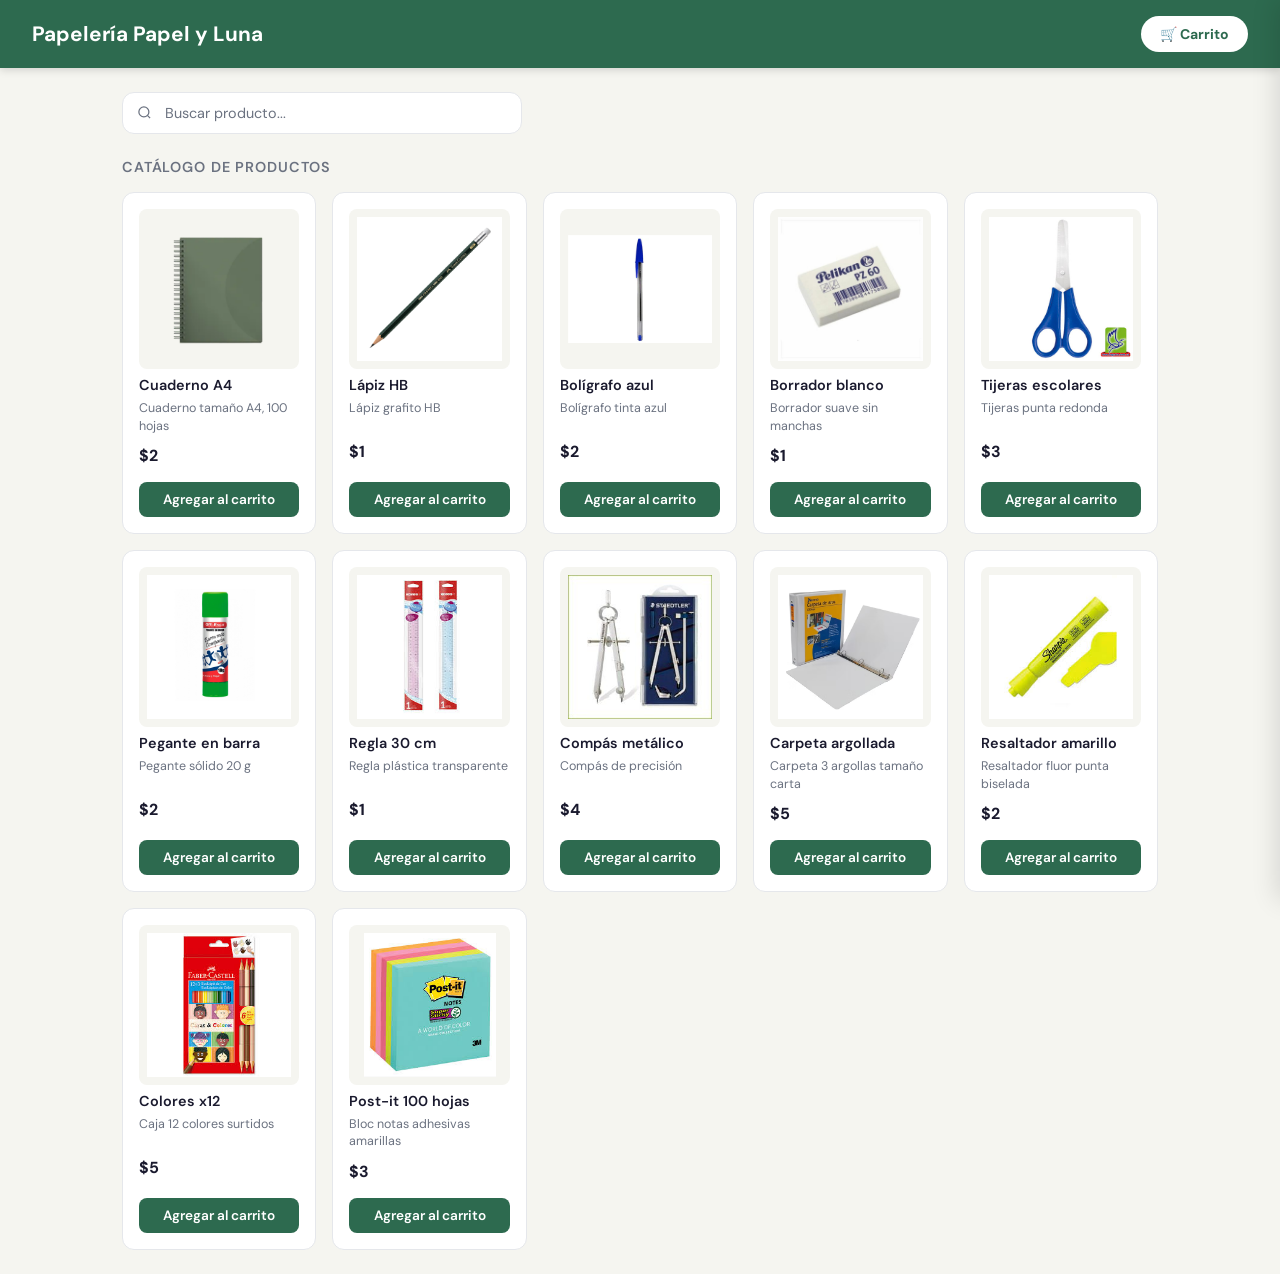
<file: Catalogo_Productos.html>
<!DOCTYPE html>
<html lang="es">
<head>
    <meta charset="UTF-8">
    <title>Catálogo y Carrito - Papel y Luna</title>
    <meta name="viewport" content="width=device-width, initial-scale=1.0">
    <link rel="stylesheet" href="css/estilos_catalogo.css">
</head>
<body>

    <header>
        <h1>Papelería Papel y Luna</h1>
        <button id="btn-abrir-carrito">🛒 Carrito</button>
    </header>

    <!-- Fondo oscuro al abrir carrito -->
    <div id="overlay-carrito"></div>

    <main>

        <!-- Búsqueda -->
        <section id="busqueda">
            <input 
                type="text" 
                id="input-busqueda" 
                placeholder="Buscar producto..."
                autocomplete="off"
            >
        </section>

        <!-- Catálogo -->
        <section>
            <h2>Catálogo de productos</h2>
            <div id="catalogo">
                <!-- JavaScript inserta las tarjetas aquí -->
            </div>
        </section>

    </main>

    <!-- Panel lateral del carrito -->
    <div id="carrito-panel">

        <div class="carrito-header">
            <h2>Carrito de compras</h2>
            <button id="btn-cerrar-carrito">✕</button>
        </div>

        <div id="carrito">
            <p>El carrito está vacío</p>
        </div>

        <div id="total">
            <strong>Total: $0</strong>
        </div>

    </div>

    <script src="app.js"></script>

    <!-- Lógica del panel (abrir/cerrar) -->
    <script>
        const overlay   = document.getElementById('overlay-carrito');
        const panel     = document.getElementById('carrito-panel');
        const btnAbrir  = document.getElementById('btn-abrir-carrito');
        const btnCerrar = document.getElementById('btn-cerrar-carrito');

        function abrirCarrito() {
            panel.classList.add('abierto');
            overlay.classList.add('abierto');
        }

        function cerrarCarrito() {
            panel.classList.remove('abierto');
            overlay.classList.remove('abierto');
        }

        btnAbrir.addEventListener('click', abrirCarrito);
        btnCerrar.addEventListener('click', cerrarCarrito);
        overlay.addEventListener('click', cerrarCarrito);
    </script>

</body>
</html>
</file>
<file: css/estilos_catalogo.css>
@import url('https://fonts.googleapis.com/css2?family=DM+Sans:wght@400;500;600;700&display=swap');

:root {
  --verde:       #2D6A4F;
  --verde-claro: #D8F3DC;
  --bg:          #F5F5F0;
  --blanco:      #FFFFFF;
  --texto:       #1A1A2E;
  --suave:       #6B7280;
  --borde:       #E5E7EB;
  --rojo:        #E63946;
  --radio:       12px;
  --font:        'DM Sans', sans-serif;
  --sidebar-w:   380px;
}

*, *::before, *::after { box-sizing: border-box; margin: 0; padding: 0; }

body {
  font-family: var(--font);
  background: var(--bg);
  color: var(--texto);
  min-height: 100vh;
}

/* HEADER */
header {
  background: var(--verde);
  color: #fff;
  padding: 1rem 2rem;
  display: flex;
  align-items: center;
  justify-content: space-between;
  position: sticky;
  top: 0;
  z-index: 200;
  box-shadow: 0 2px 8px rgba(0,0,0,0.15);
}

header h1 {
  font-size: 1.3rem;
  font-weight: 700;
}

/* Botón carrito en el header */
#btn-abrir-carrito {
  background: #fff;
  color: var(--verde);
  border: none;
  padding: 0.55rem 1.2rem;
  border-radius: 50px;
  font-family: var(--font);
  font-size: 0.875rem;
  font-weight: 700;
  cursor: pointer;
  transition: opacity 0.2s;
}

#btn-abrir-carrito:hover { opacity: 0.85; }

/* MAIN */
main {
  padding: 1.5rem 2rem;
  max-width: 1100px;
  margin: 0 auto;
  display: flex;
  flex-direction: column;
  gap: 1.5rem;
}

/* BÚSQUEDA */
#busqueda {
  display: flex;
}

#input-busqueda {
  width: 100%;
  max-width: 400px;
  padding: 0.7rem 1rem 0.7rem 2.6rem;
  border: 1.5px solid var(--borde);
  border-radius: var(--radio);
  font-family: var(--font);
  font-size: 0.9rem;
  background: var(--blanco)
    url("data:image/svg+xml,%3Csvg xmlns='http://www.w3.org/2000/svg' width='15' height='15' viewBox='0 0 24 24' fill='none' stroke='%236B7280' stroke-width='2'%3E%3Ccircle cx='11' cy='11' r='8'/%3E%3Cpath d='m21 21-4.35-4.35'/%3E%3C/svg%3E")
    no-repeat 0.85rem center;
  color: var(--texto);
  transition: border-color 0.2s;
}

#input-busqueda:focus {
  outline: none;
  border-color: var(--verde);
}

#input-busqueda::placeholder { color: var(--suave); }

/* SECCIÓN – TÍTULO H2 */
section h2 {
  font-size: 0.9rem;
  font-weight: 600;
  color: var(--suave);
  text-transform: uppercase;
  letter-spacing: 0.06em;
  margin-bottom: 1rem;
}

/* CATÁLOGO */
#catalogo {
  display: grid;
  grid-template-columns: repeat(auto-fill, minmax(170px, 1fr));
  gap: 1rem;
}

/* Tarjeta de producto */
.producto {
  background: var(--blanco);
  border: 1.5px solid var(--borde);
  border-radius: var(--radio);
  padding: 1rem;
  display: flex;
  flex-direction: column;
  gap: 0.4rem;
  transition: box-shadow 0.2s, transform 0.2s;
}

.producto:hover {
  box-shadow: 0 6px 20px rgba(0,0,0,0.1);
  transform: translateY(-2px);
}

.producto img {
  width: 100%;
  aspect-ratio: 1;
  object-fit: contain;
  border-radius: 8px;
  background: var(--bg);
  padding: 0.5rem;
}

.producto h3 {
  font-size: 0.9rem;
  font-weight: 600;
}

.producto p {
  font-size: 0.78rem;
  color: var(--suave);
  line-height: 1.4;
  flex: 1;
}

.producto p strong {
  display: block;
  font-size: 1rem;
  font-weight: 700;
  color: var(--texto);
  margin-top: 0.25rem;
}

.producto button {
  margin-top: 0.5rem;
  width: 100%;
  padding: 0.55rem;
  background: var(--verde);
  color: #fff;
  border: none;
  border-radius: 8px;
  font-family: var(--font);
  font-size: 0.85rem;
  font-weight: 600;
  cursor: pointer;
  transition: background 0.2s;
}

.producto button:hover { background: #1B4332; }

/* CARRITO – PANEL LATERAL */

/* Fondo oscuro */
#overlay-carrito {
  display: none;
  position: fixed;
  inset: 0;
  background: rgba(0,0,0,0.4);
  z-index: 300;
}

#overlay-carrito.abierto { display: block; }

/* Panel lateral */
#carrito-panel {
  position: fixed;
  top: 0;
  right: 0;
  height: 100vh;
  width: var(--sidebar-w);
  max-width: 95vw;
  background: var(--bg);
  box-shadow: -4px 0 24px rgba(0,0,0,0.12);
  z-index: 400;
  display: flex;
  flex-direction: column;
  transform: translateX(100%);
  transition: transform 0.3s ease;
}

#carrito-panel.abierto { transform: translateX(0); }

/* Cabecera del panel carrito */
.carrito-header {
  padding: 1.25rem 1.5rem;
  border-bottom: 1px solid var(--borde);
  background: var(--blanco);
  display: flex;
  align-items: center;
  justify-content: space-between;
}

.carrito-header h2 {
  font-size: 1rem;
  font-weight: 700;
  color: var(--texto);
  text-transform: none;
  letter-spacing: 0;
  margin: 0;
}

#btn-cerrar-carrito {
  background: none;
  border: none;
  font-size: 1.4rem;
  line-height: 1;
  cursor: pointer;
  color: var(--suave);
  padding: 4px;
  transition: color 0.2s;
}

#btn-cerrar-carrito:hover { color: var(--rojo); }

/* Lista de productos del carrito */
#carrito {
  flex: 1;
  overflow-y: auto;
  padding: 1rem;
  display: flex;
  flex-direction: column;
  gap: 0.75rem;
}

/* Mensaje vacío */
#carrito > p {
  color: var(--suave);
  font-size: 0.9rem;
  text-align: center;
  margin-top: 2rem;
}

/* ITEM CARRITO – Tarjeta estilo imagen */
.item-carrito {
  background: var(--blanco);
  border: 1.5px solid var(--borde);
  border-radius: var(--radio);
  padding: 0.85rem;
  display: flex;
  flex-direction: column;
  gap: 0.6rem;
  box-shadow: 0 2px 8px rgba(0,0,0,0.05);
}

/* Fila superior: imagen + info */
.item-carrito .item-top {
  display: flex;
  align-items: center;
  gap: 0.85rem;
}

.item-carrito img {
  width: 72px;
  height: 72px;
  min-width: 72px;
  object-fit: contain;
  border-radius: 8px;
  background: var(--bg);
  padding: 0.4rem;
  border: 1px solid var(--borde);
}

.item-info {
  flex: 1;
  min-width: 0;
}

.item-nombre {
  font-size: 0.92rem;
  font-weight: 700;
  color: var(--texto);
  white-space: nowrap;
  overflow: hidden;
  text-overflow: ellipsis;
}

.item-desc {
  font-size: 0.75rem;
  color: var(--suave);
  margin-top: 0.15rem;
}

/* Fila inferior: controles + precio */
.item-carrito .item-bottom {
  display: flex;
  align-items: center;
  justify-content: space-between;
  gap: 0.5rem;
}

/* Controles de cantidad */
.item-controles {
  display: flex;
  align-items: center;
  gap: 0.5rem;
  background: #F0F0EC;
  border-radius: 50px;
  padding: 0.25rem 0.5rem;
}

.btn-cantidad {
  width: 28px;
  height: 28px;
  border-radius: 50%;
  border: none;
  font-size: 1rem;
  font-weight: 700;
  line-height: 1;
  cursor: pointer;
  display: flex;
  align-items: center;
  justify-content: center;
  transition: background 0.15s, color 0.15s;
  font-family: var(--font);
}

/* Botón − */
.btn-cantidad[data-cambio="-1"] {
  background: #E5E7EB;
  color: var(--texto);
}
.btn-cantidad[data-cambio="-1"]:hover {
  background: #D1D5DB;
}

/* Botón + */
.btn-cantidad[data-cambio="1"] {
  background: var(--verde);
  color: #fff;
}
.btn-cantidad[data-cambio="1"]:hover {
  background: #1B4332;
}

.item-cantidad {
  font-size: 0.95rem;
  font-weight: 700;
  min-width: 20px;
  text-align: center;
  color: var(--texto);
}

/* Precio derecho */
.item-precios {
  display: flex;
  flex-direction: column;
  align-items: flex-end;
  gap: 0.1rem;
}

.item-precio {
  font-size: 0.75rem;
  color: var(--suave);
}

.item-subtotal {
  font-size: 1.05rem;
  font-weight: 700;
  color: var(--texto);
}

/* Botón eliminar */
.btn-eliminar {
  background: none;
  border: none;
  cursor: pointer;
  color: var(--suave);
  padding: 4px;
  font-size: 1rem;
  transition: color 0.2s;
  display: flex;
  align-items: center;
  justify-content: center;
}

.btn-eliminar:hover { color: var(--rojo); }

/* Icono de basura SVG dentro del botón eliminar */
.btn-eliminar svg {
  width: 16px;
  height: 16px;
  stroke: currentColor;
  fill: none;
  stroke-width: 2;
  stroke-linecap: round;
  stroke-linejoin: round;
}

/*TOTAL*/
#total {
  border-top: 1px solid var(--borde);
  padding: 1.25rem 1.5rem;
  font-size: 1rem;
  font-weight: 700;
  background: var(--blanco);
  display: flex;
  justify-content: space-between;
  align-items: center;
}

/* Scrollbar discreta */
::-webkit-scrollbar { width: 4px; }
::-webkit-scrollbar-thumb { background: var(--borde); border-radius: 10px; }
</file>
